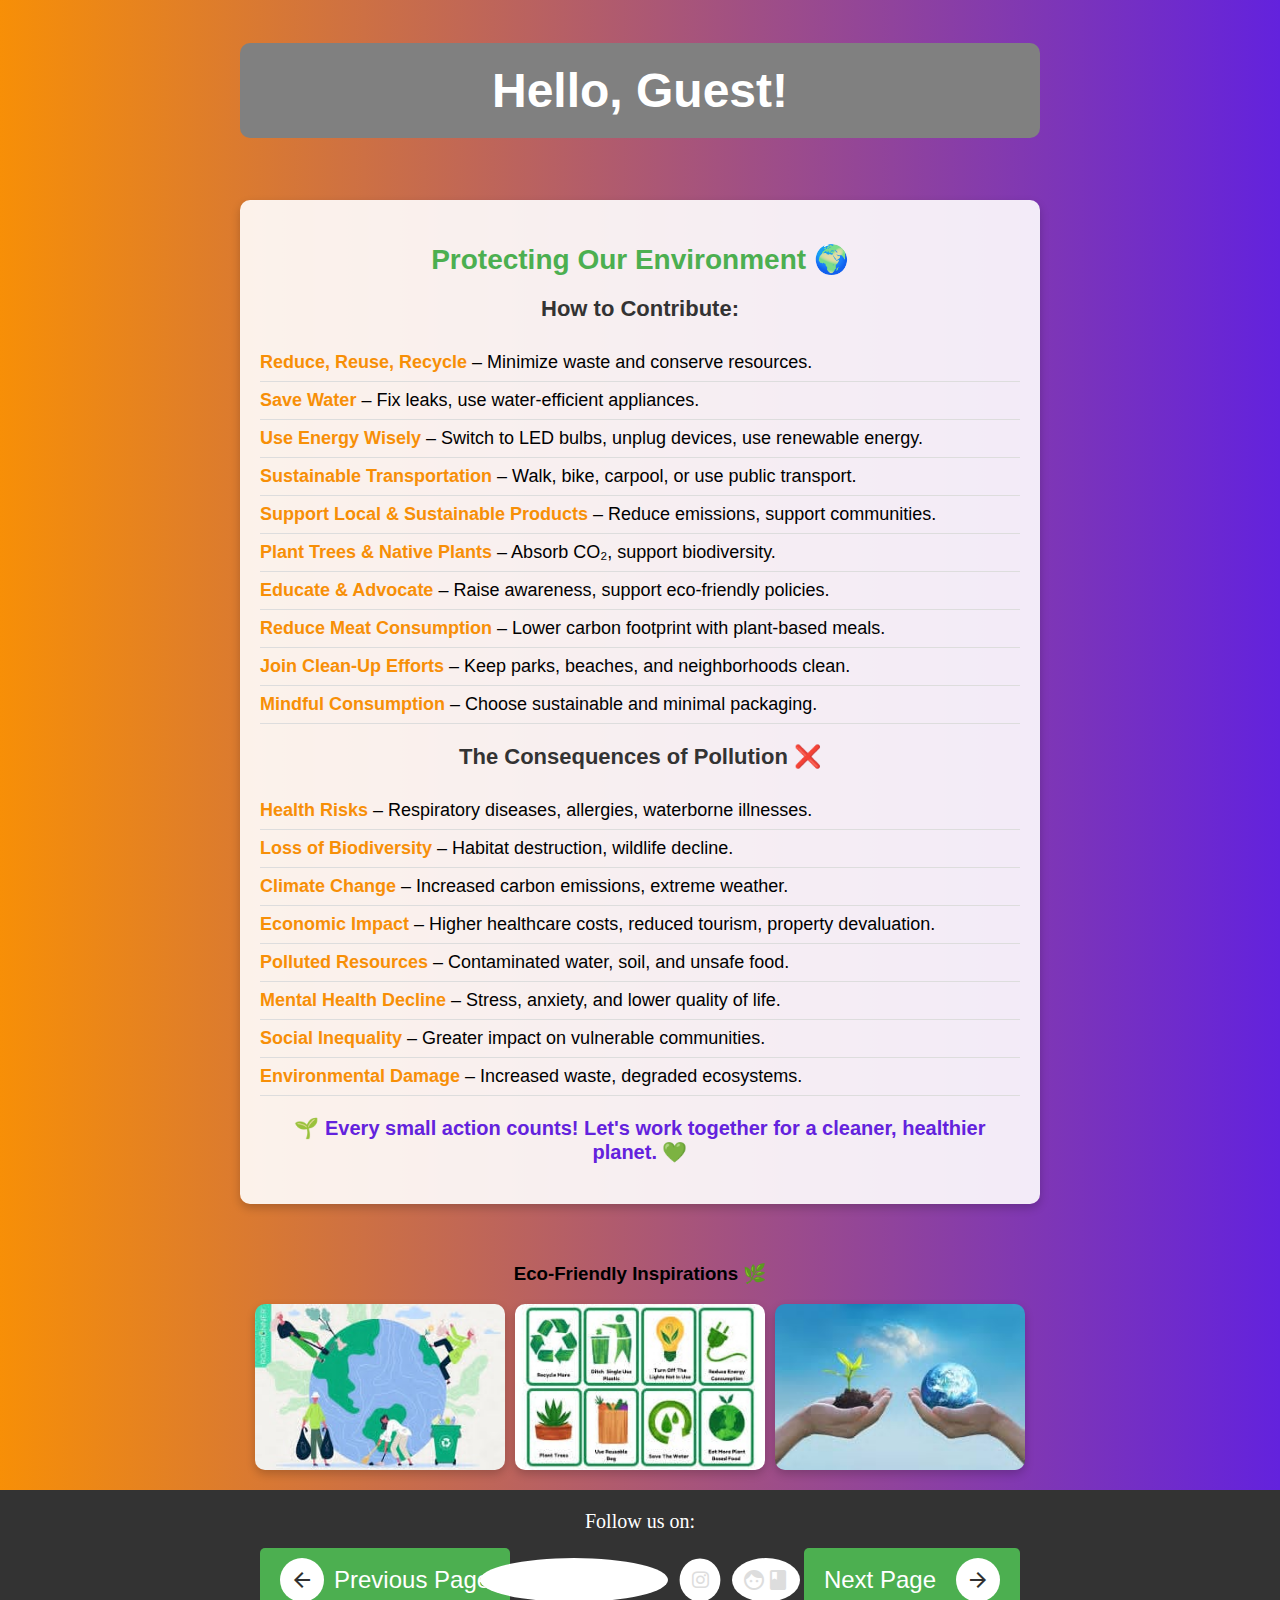
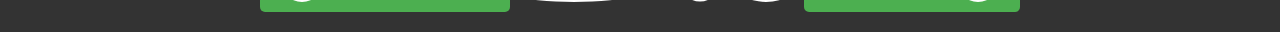
<file: index2.html>
<!DOCTYPE html>
<html lang="en">
<head>
    <meta charset="UTF-8">
    <meta name="viewport" content="width=device-width, initial-scale=1.0">
    <meta http-equiv="X-UA-Compatible" content="ie=edge">
    <meta name="description" content="GoGreen - Your Eco-Friendly Marketplace">
    <meta name="keywords" content="GoGreen, Eco-Friendly, Marketplace, Sustainable Products">
    <meta name="author" content="Marcossia Language School">
    <meta name="theme-color" content="#4CAF50">
    <link rel="icon" href="Logo.jpg" type="image/jpg">
    <link rel="stylesheet" href="https://fonts.googleapis.com/icon?family=Material+Icons">
    <link href="https://cdnjs.cloudflare.com/ajax/libs/font-awesome/6.0.0-beta3/css/all.min.css" rel="stylesheet">
    <link rel="stylesheet" href="styles2.css">
    <script src="script2.js" defer></script>
    <title>GoGreen</title>
</head>
<body>
    <div class="greeting">
        <h1 id="greeting"></h1>
    </div>
    
    <section class="text">
        <h2>Protecting Our Environment 🌍</h2>
    
        <h3>How to Contribute:</h3>
        <ul>
            <li><b>Reduce, Reuse, Recycle</b> – Minimize waste and conserve resources.</li>
            <li><b>Save Water</b> – Fix leaks, use water-efficient appliances.</li>
            <li><b>Use Energy Wisely</b> – Switch to LED bulbs, unplug devices, use renewable energy.</li>
            <li><b>Sustainable Transportation</b> – Walk, bike, carpool, or use public transport.</li>
            <li><b>Support Local & Sustainable Products</b> – Reduce emissions, support communities.</li>
            <li><b>Plant Trees & Native Plants</b> – Absorb CO₂, support biodiversity.</li>
            <li><b>Educate & Advocate</b> – Raise awareness, support eco-friendly policies.</li>
            <li><b>Reduce Meat Consumption</b> – Lower carbon footprint with plant-based meals.</li>
            <li><b>Join Clean-Up Efforts</b> – Keep parks, beaches, and neighborhoods clean.</li>
            <li><b>Mindful Consumption</b> – Choose sustainable and minimal packaging.</li>
        </ul>
    
        <h3>The Consequences of Pollution ❌</h3>
        <ul>
            <li><b>Health Risks</b> – Respiratory diseases, allergies, waterborne illnesses.</li>
            <li><b>Loss of Biodiversity</b> – Habitat destruction, wildlife decline.</li>
            <li><b>Climate Change</b> – Increased carbon emissions, extreme weather.</li>
            <li><b>Economic Impact</b> – Higher healthcare costs, reduced tourism, property devaluation.</li>
            <li><b>Polluted Resources</b> – Contaminated water, soil, and unsafe food.</li>
            <li><b>Mental Health Decline</b> – Stress, anxiety, and lower quality of life.</li>
            <li><b>Social Inequality</b> – Greater impact on vulnerable communities.</li>
            <li><b>Environmental Damage</b> – Increased waste, degraded ecosystems.</li>
        </ul>
    
        <p class="call-to-action">🌱 Every small action counts! Let's work together for a cleaner, healthier planet. 💚</p>
    </section>

    <section class="image-gallery">
        <h3>Eco-Friendly Inspirations 🌿</h3>
        <div class="gallery">
            <img src="planet1.jpg" alt="Eco-friendly product 1">
            <img src="planet2.jpg" alt="Eco-friendly product 2">
            <img src="planet3.jpg" alt="Eco-friendly product 3">
        </div>
    </section>

    <footer>
        <p>Follow us on:</p>
        <div class="footer-content">
            <div class="nav-buttons">
                <button>
                    <a href="index.html">
                        <i class="material-icons">arrow_back</i>
                        <span>Previous Page</span>
                    </a>
                </button>
                <button class="next">
                    <a href="index3.html">
                        <span>Next Page</span>
                        <i class="material-icons">arrow_forward</i>
                    </a>
                </button>
            </div>
            <div class="links">
                <a href="https://discord.gg/h7VKcUfGkU">
                    <i class="material-icons" id="discord">discord</i>
                </a>     
                <a href="https://www.instagram.com/go_._green?igsh=Y21mcXhtMXB2NTNl">
                    <i class="fab fa-instagram" id="instagram"></i>
                </a>
                <a href="https://www.facebook.com/share/1FCgyv5of2/">
                    <i class="material-icons" id="facebook">facebook</i>
                </a>
            </div>
        </div>
    </footer>
</body>
</html>
</file>
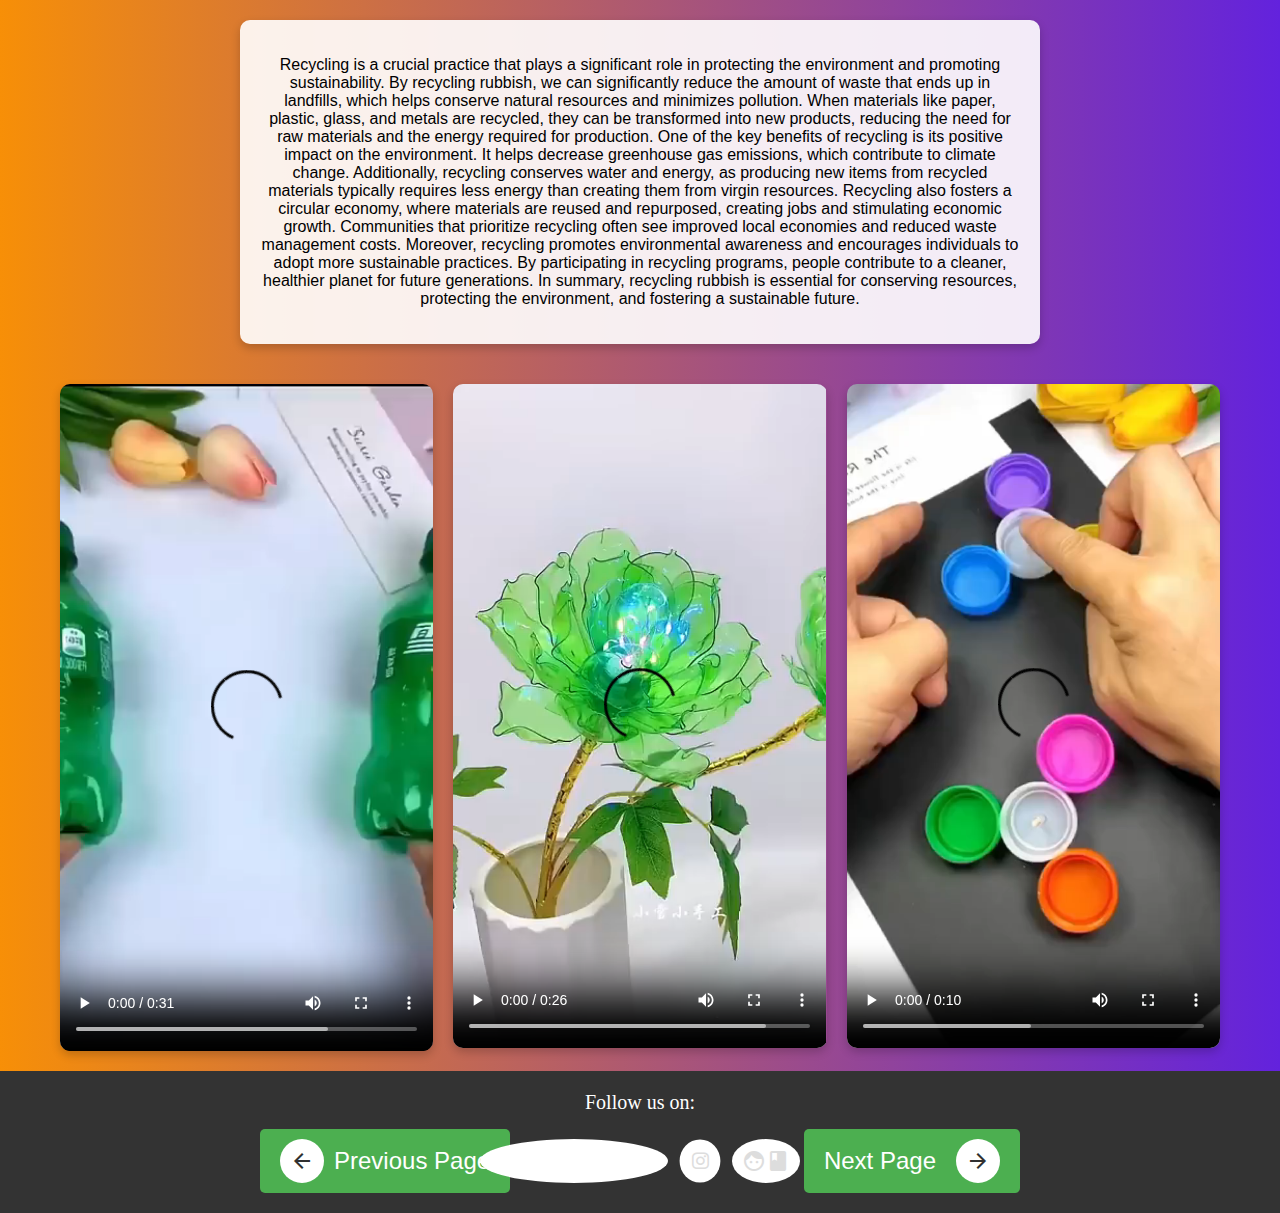
<file: index3.html>
<!DOCTYPE html>
<html lang="en">
<head>
    <meta charset="UTF-8">
    <meta name="viewport" content="width=device-width, initial-scale=1.0">
    <meta http-equiv="X-UA-Compatible" content="ie=edge">
    <meta name="description" content="GoGreen - Your Eco-Friendly Marketplace">
    <meta name="keywords" content="GoGreen, Eco-Friendly, Marketplace, Sustainable Products">
    <meta name="author" content="Marcossia Language School">
    <meta name="theme-color" content="#4CAF50">
    <link rel="icon" href="Logo.jpg" type="image/jpg">
    <link rel="stylesheet" href="https://fonts.googleapis.com/icon?family=Material+Icons">
    <link href="https://cdnjs.cloudflare.com/ajax/libs/font-awesome/6.0.0-beta3/css/all.min.css" rel="stylesheet">
    <link rel="stylesheet" href="styles3.css">
    <script src="script3.js" defer></script>
    <title>GoGreen</title>
</head>
<body>
    <section class="text">
        <p>
        Recycling is a crucial practice that plays a significant role in protecting the environment and promoting sustainability. By recycling rubbish, we can significantly reduce the amount of waste that ends up in landfills, which helps conserve natural resources and minimizes pollution. When materials like paper, plastic, glass, and metals are recycled, they can be transformed into new products, reducing the need for raw materials and the energy required for production.
        One of the key benefits of recycling is its positive impact on the environment. It helps decrease greenhouse gas emissions, which contribute to climate change. Additionally, recycling conserves water and energy, as producing new items from recycled materials typically requires less energy than creating them from virgin resources.
        Recycling also fosters a circular economy, where materials are reused and repurposed, creating jobs and stimulating economic growth. Communities that prioritize recycling often see improved local economies and reduced waste management costs.
        Moreover, recycling promotes environmental awareness and encourages individuals to adopt more sustainable practices. By participating in recycling programs, people contribute to a cleaner, healthier planet for future generations. In summary, recycling rubbish is essential for conserving resources, protecting the environment, and fostering a sustainable future.
        </p>
    </section>

    <div class="video-container">
        <video controls>
            <source src="79df41a0-5c55-4df2-a1ec-6564941cb0fe.mp4" type="video/mp4">
            Your browser does not support the video tag.
        </video>

        <video controls>
            <source src="572fe4a5-07d6-41f9-b06a-0bcb1940c8ff.mp4" type="video/mp4">
            Your browser does not support the video tag.
        </video>

        <video controls>
            <source src="a868f44e-4db2-4487-a399-648985a3660d.mp4" type="video/mp4">
            Your browser does not support the video tag.
        </video>
    </div>

    <footer>
        <p>Follow us on:</p>
        <div class="footer-content">
            <div class="nav-buttons">
                <button>
                    <a href="index2.html">
                        <i class="material-icons">arrow_back</i>
                        <span>Previous Page</span>
                    </a>
                </button>

                <button class="next">
                    <a href="index4.html">
                        <span>Next Page</span>
                        <i class="material-icons">arrow_forward</i>
                    </a>
                </button>
            </div>

            <div class="links">
                <a href="https://discord.gg/h7VKcUfGkU">
                    <i class="material-icons" id="discord">discord</i>
                </a>  

                <a href="https://www.instagram.com/go_._green?igsh=Y21mcXhtMXB2NTNl">
                    <i class="fab fa-instagram" id="instagram"></i>
                </a>

                <a href="https://www.facebook.com/share/1FCgyv5of2/">
                    <i class="material-icons" id="facebook">facebook</i>
                </a>
            </div>
        </div>
    </footer>
</body>
</html>
</file>
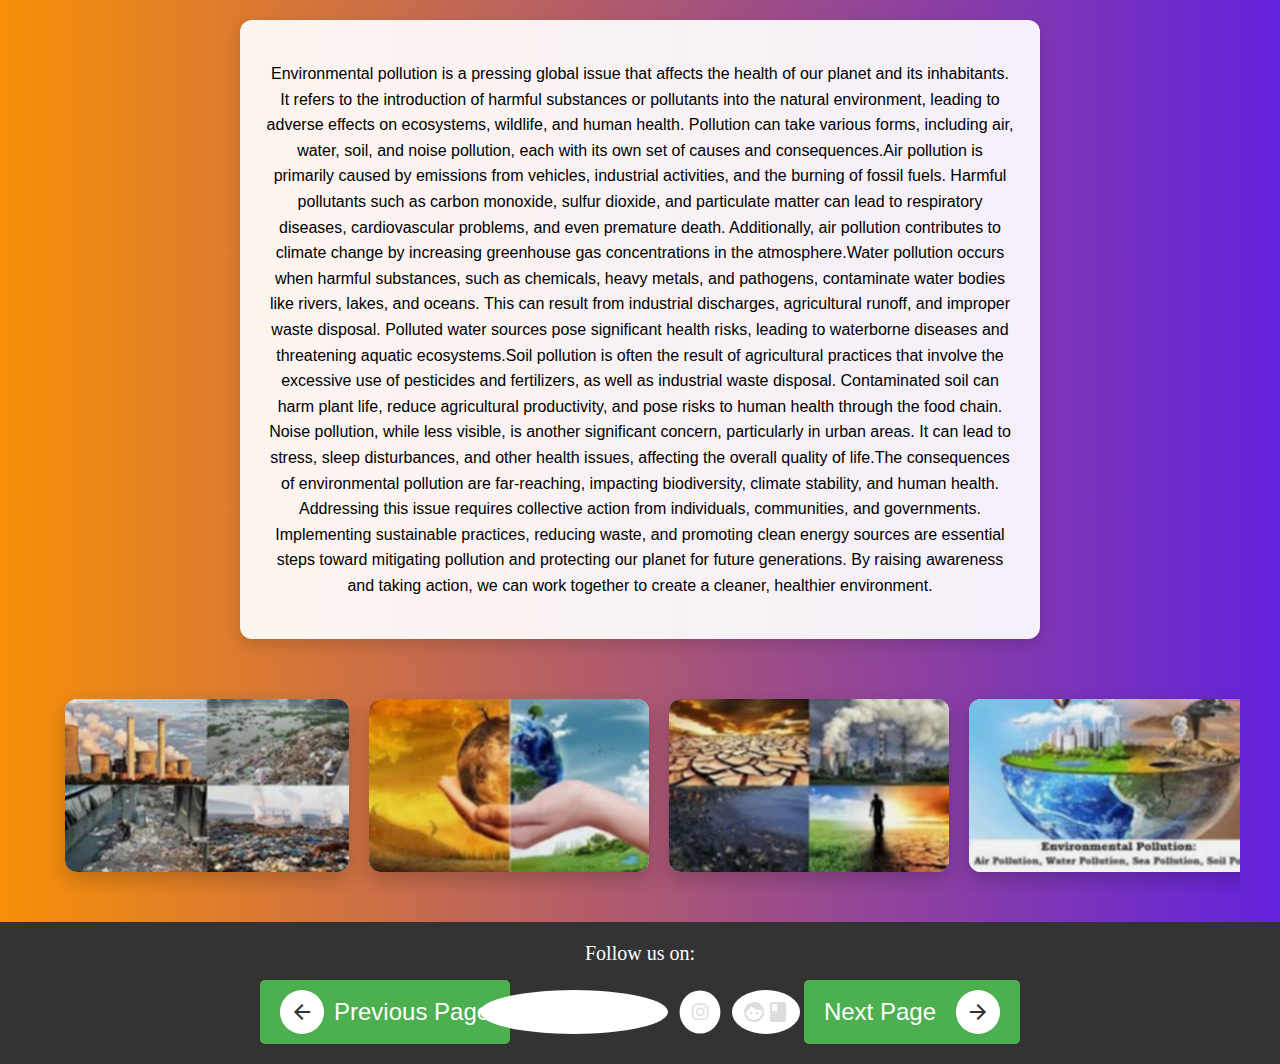
<file: index4.html>
<!DOCTYPE html>
<html lang="en">
<head>
    <meta charset="UTF-8">
    <meta name="viewport" content="width=device-width, initial-scale=1.0">
    <meta http-equiv="X-UA-Compatible" content="ie=edge">
    <meta name="description" content="GoGreen - Your Eco-Friendly Marketplace">
    <meta name="keywords" content="GoGreen, Eco-Friendly, Marketplace, Sustainable Products">
    <meta name="author" content="Marcossia Language School">
    <meta name="theme-color" content="#4CAF50">
    <link rel="icon" href="Logo.jpg" type="image/jpg">
    <link rel="stylesheet" href="https://fonts.googleapis.com/icon?family=Material+Icons">
    <link href="https://cdnjs.cloudflare.com/ajax/libs/font-awesome/6.0.0-beta3/css/all.min.css" rel="stylesheet">
    <link rel="stylesheet" href="styles4.css">
    <script src="script4.js" defer></script>
    <title>GoGreen</title>
</head>
<body>
    <section class="text">
        <p>
            Environmental pollution is a pressing global issue that affects the health of our planet and its inhabitants. It refers to the introduction of harmful substances or pollutants into the natural environment, leading to adverse effects on ecosystems, wildlife, and human health. Pollution can take various forms, including air, water, soil, and noise pollution, each with its own set of causes and consequences.Air pollution is primarily caused by emissions from vehicles, industrial activities, and the burning of fossil fuels. Harmful pollutants such as carbon monoxide, sulfur dioxide, and particulate matter can lead to respiratory diseases, cardiovascular problems, and even premature death. Additionally, air pollution contributes to climate change by increasing greenhouse gas concentrations in the atmosphere.Water pollution occurs when harmful substances, such as chemicals, heavy metals, and pathogens, contaminate water bodies like rivers, lakes, and oceans. This can result from industrial discharges, agricultural runoff, and improper waste disposal. Polluted water sources pose significant health risks, leading to waterborne diseases and threatening aquatic ecosystems.Soil pollution is often the result of agricultural practices that involve the excessive use of pesticides and fertilizers, as well as industrial waste disposal. Contaminated soil can harm plant life, reduce agricultural productivity, and pose risks to human health through the food chain.
            Noise pollution, while less visible, is another significant concern, particularly in urban areas. It can lead to stress, sleep disturbances, and other health issues, affecting the overall quality of life.The consequences of environmental pollution are far-reaching, impacting biodiversity, climate stability, and human health. Addressing this issue requires collective action from individuals, communities, and governments. Implementing sustainable practices, reducing waste, and promoting clean energy sources are essential steps toward mitigating pollution and protecting our planet for future generations. By raising awareness and taking action, we can work together to create a cleaner, healthier environment.
        </p>
    </section>

    <section class="pictures">
        <div class="gallery">
            <div class="gallery-item">
                <img src="pollution 1.jpg" alt="Pollution Image 1">
            </div>
            <div class="gallery-item">
                <img src="pollution 2.jpg" alt="Pollution Image 2">
            </div>
            <div class="gallery-item">
                <img src="pollution 3.jpg" alt="Pollution Image 3">
            </div>
            <div class="gallery-item">
                <img src="pollution 4.jpg" alt="Pollution Image 4">
            </div>
            <div class="gallery-item">
                <img src="pollution 5.jpg" alt="Pollution Image 5">
            </div>
        </div>
    </section>

    <footer>
        <p>Follow us on:</p>
        <div class="footer-content">
            <div class="nav-buttons">
                <button>
                    <a href="index3.html">
                        <i class="material-icons">arrow_back</i>
                        <span>Previous Page</span>
                    </a>
                </button>

                <button class="next">
                    <a href="index5.html">
                        <span>Next Page</span>
                        <i class="material-icons">arrow_forward</i>
                    </a>
                </button>
            </div>

            <div class="links">
                <a href="https://discord.gg/h7VKcUfGkU">
                    <i class="material-icons" id="discord">discord</i>
                </a>  

                <a href="https://www.instagram.com/go_._green?igsh=Y21mcXhtMXB2NTNl">
                    <i class="fab fa-instagram" id="instagram"></i>
                </a>

                <a href="https://www.facebook.com/share/1FCgyv5of2/">
                    <i class="material-icons" id="facebook">facebook</i>
                </a>
            </div>
        </div>
    </footer>
</body>
</html>
</file>
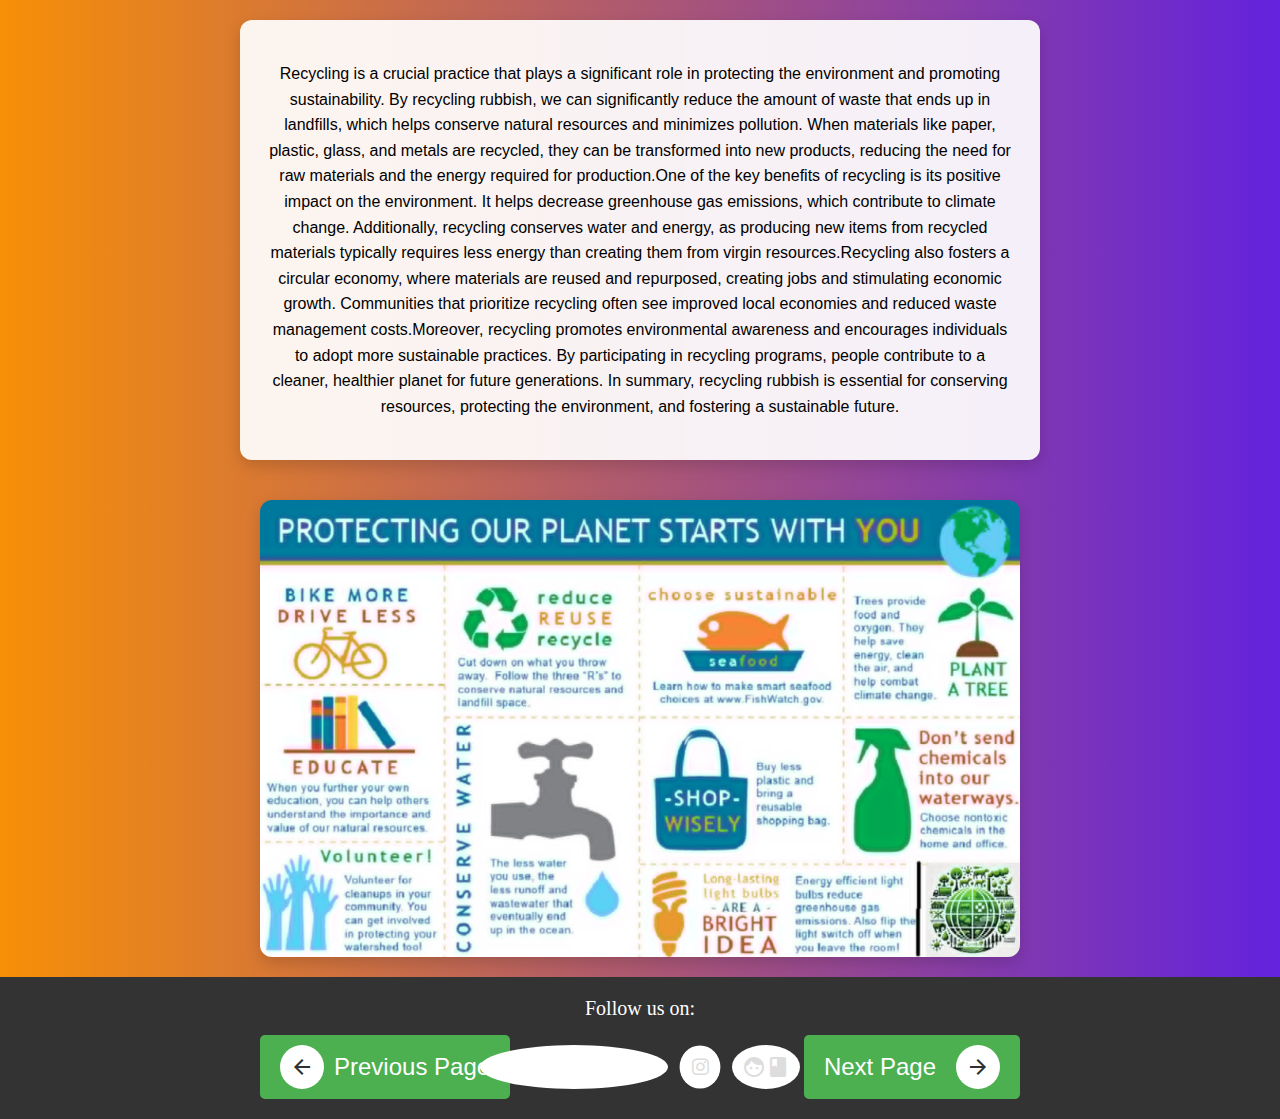
<file: index5.html>
<!DOCTYPE html>
<html lang="en">
<head>
    <meta charset="UTF-8">
    <meta name="viewport" content="width=device-width, initial-scale=1.0">
    <meta http-equiv="X-UA-Compatible" content="ie=edge">
    <meta name="description" content="GoGreen - Your Eco-Friendly Marketplace">
    <meta name="keywords" content="GoGreen, Eco-Friendly, Marketplace, Sustainable Products">
    <meta name="author" content="Marcossia Language School">
    <meta name="theme-color" content="#4CAF50">
    <link rel="icon" href="Logo.jpg" type="image/jpg">
    <link rel="stylesheet" href="https://fonts.googleapis.com/icon?family=Material+Icons">
    <link href="https://cdnjs.cloudflare.com/ajax/libs/font-awesome/6.0.0-beta3/css/all.min.css" rel="stylesheet">
    <link rel="stylesheet" href="styles5.css">
    <script src="script5.js" defer></script>
    <title>GoGreen</title>
</head>
<body>
    <section class="text">
        <p>
            Recycling is a crucial practice that plays a significant role in protecting the environment and promoting sustainability. By recycling rubbish, we can significantly reduce the amount of waste that ends up in landfills, which helps conserve natural resources and minimizes pollution. When materials like paper, plastic, glass, and metals are recycled, they can be transformed into new products, reducing the need for raw materials and the energy required for production.One of the key benefits of recycling is its positive impact on the environment. It helps decrease greenhouse gas emissions, which contribute to climate change. Additionally, recycling conserves water and energy, as producing new items from recycled materials typically requires less energy than creating them from virgin resources.Recycling also fosters a circular economy, where materials are reused and repurposed, creating jobs and stimulating economic growth. Communities that prioritize recycling often see improved local economies and reduced waste management costs.Moreover, recycling promotes environmental awareness and encourages individuals to adopt more sustainable practices. By participating in recycling programs, people contribute to a cleaner, healthier planet for future generations. In summary, recycling rubbish is essential for conserving resources, protecting the environment, and fostering a sustainable future.
        </p>
    </section>

    <section class="image">
        <img src="Protecting.jpg" alt="Protecting the planet">
    </section>

    <footer>
        <p>Follow us on:</p>
        <div class="footer-content">
            <div class="nav-buttons">
                <button>
                    <a href="index4.html">
                        <i class="material-icons">arrow_back</i>
                        <span>Previous Page</span>
                    </a>
                </button>

                <button class="next">
                    <a href="index6.html">
                        <span>Next Page</span>
                        <i class="material-icons">arrow_forward</i>
                    </a>
                </button>
            </div>

            <div class="links">
                <a href="https://discord.gg/h7VKcUfGkU">
                    <i class="material-icons" id="discord">discord</i>
                </a>  

                <a href="https://www.instagram.com/go_._green?igsh=Y21mcXhtMXB2NTNl">
                    <i class="fab fa-instagram" id="instagram"></i>
                </a>

                <a href="https://www.facebook.com/share/1FCgyv5of2/">
                    <i class="material-icons" id="facebook">facebook</i>
                </a>
            </div>
        </div>
    </footer>
</body>
</html>
</file>
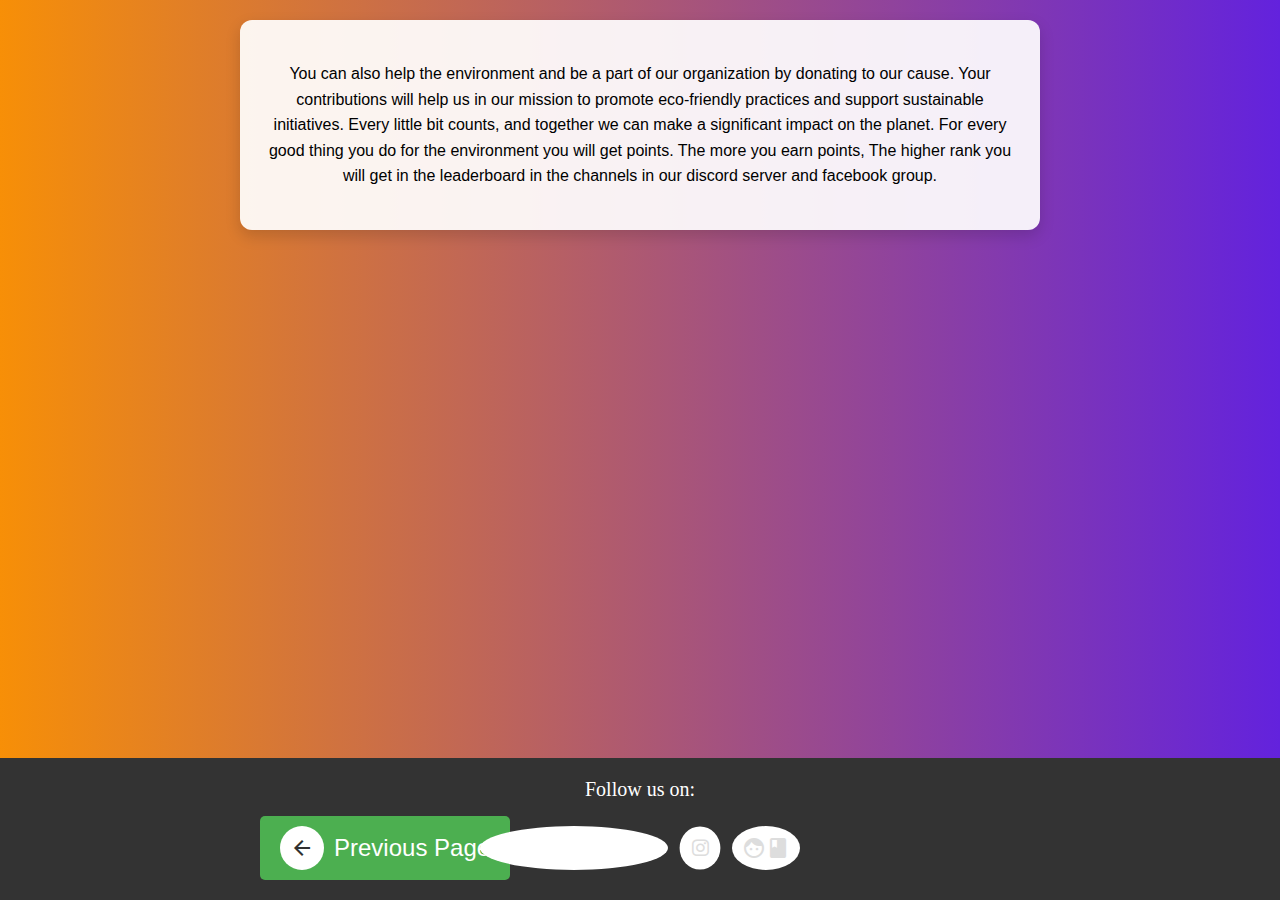
<file: index6.html>
<!DOCTYPE html>
<html lang="en">
<head>
    <meta charset="UTF-8">
    <meta name="viewport" content="width=device-width, initial-scale=1.0">
    <meta http-equiv="X-UA-Compatible" content="ie=edge">
    <meta name="description" content="GoGreen - Your Eco-Friendly Marketplace">
    <meta name="keywords" content="GoGreen, Eco-Friendly, Marketplace, Sustainable Products">
    <meta name="author" content="Marcossia Language School">
    <meta name="theme-color" content="#4CAF50">
    <link rel="icon" href="Logo.jpg" type="image/jpg">
    <link rel="stylesheet" href="https://fonts.googleapis.com/icon?family=Material+Icons">
    <link href="https://cdnjs.cloudflare.com/ajax/libs/font-awesome/6.0.0-beta3/css/all.min.css" rel="stylesheet">
    <link rel="stylesheet" href="styles6.css">
    <script src="script6.js" defer></script>
    <title>GoGreen</title>
</head>
<body>
    <section class="text">
        <p>
            You can also help the environment and be a part of our organization by donating to our cause. Your contributions will help us in our mission to promote eco-friendly practices and support sustainable initiatives. Every little bit counts, and together we can make a significant impact on the planet. For every good thing you do for the environment you will get points. The more you earn points, The higher rank you will get in the leaderboard in the channels in our discord server and facebook group.
        </p>
    </section>

    <footer>
        <p>Follow us on:</p>
        <div class="footer-content">
            <div class="nav-buttons">
                <button>
                    <a href="index5.html">
                        <i class="material-icons">arrow_back</i>
                        <span>Previous Page</span>
                    </a>
                </button>
            </div>

            <div class="links">
                <a href="https://discord.gg/h7VKcUfGkU">
                    <i class="material-icons" id="discord">discord</i>
                </a>  

                <a href="https://www.instagram.com/go_._green?igsh=Y21mcXhtMXB2NTNl">
                    <i class="fab fa-instagram" id="instagram"></i>
                </a>

                <a href="https://www.facebook.com/share/1FCgyv5of2/">
                    <i class="material-icons" id="facebook">facebook</i>
                </a>
            </div>
        </div>
    </footer>
</body>
</html>
</file>
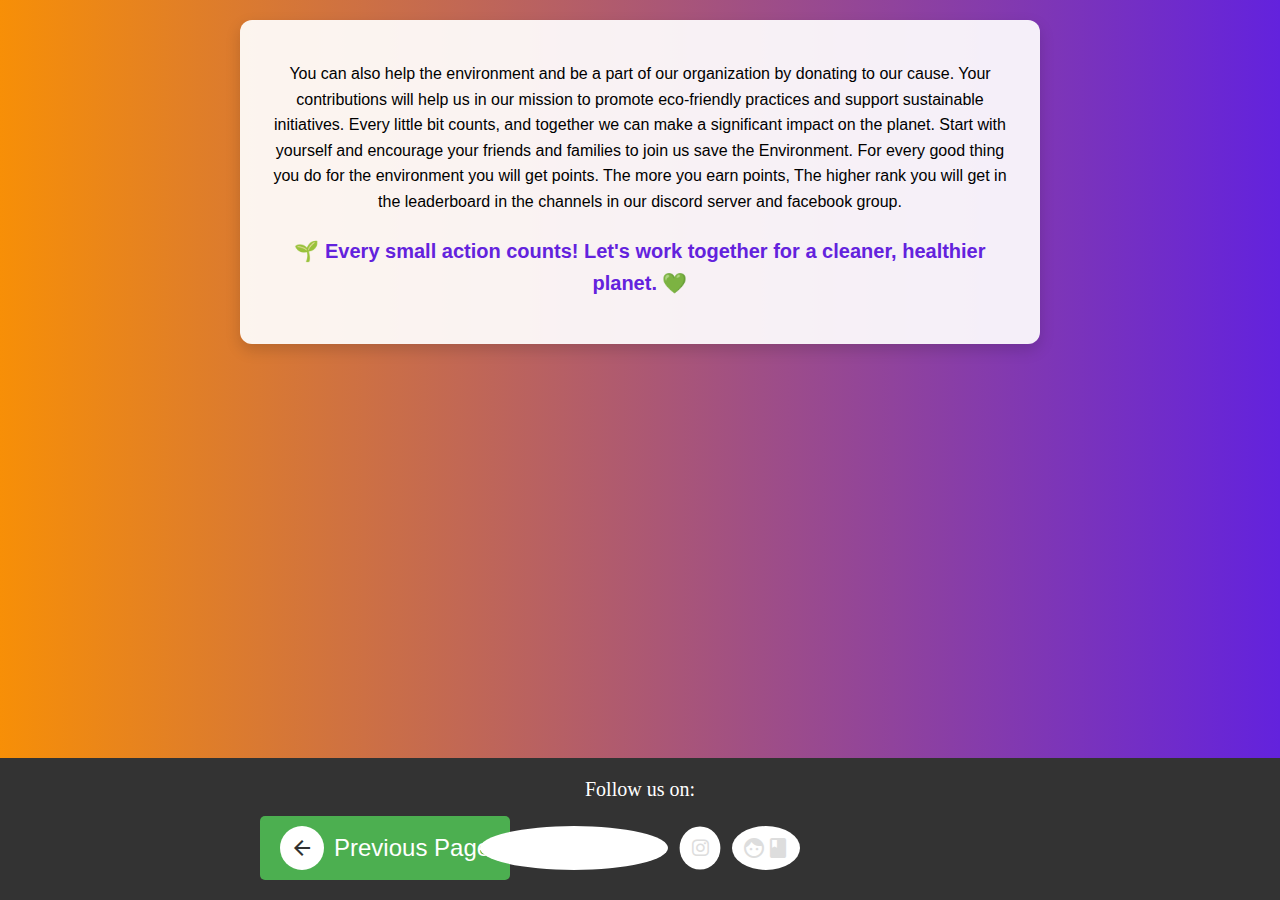
<file: index7.html>
<!DOCTYPE html>
<html lang="en">
<head>
    <meta charset="UTF-8">
    <meta name="viewport" content="width=device-width, initial-scale=1.0">
    <meta http-equiv="X-UA-Compatible" content="ie=edge">
    <meta name="description" content="GoGreen - Your Eco-Friendly Marketplace">
    <meta name="keywords" content="GoGreen, Eco-Friendly, Marketplace, Sustainable Products">
    <meta name="author" content="Marcossia Language School">
    <meta name="theme-color" content="#4CAF50">
    <link rel="icon" href="Logo 1.jpg" type="image/jpg">
    <link rel="stylesheet" href="https://fonts.googleapis.com/icon?family=Material+Icons">
    <link href="https://cdnjs.cloudflare.com/ajax/libs/font-awesome/6.0.0-beta3/css/all.min.css" rel="stylesheet">
    <link rel="stylesheet" href="styles7.css">
    <title>GoGreen</title>
</head>
<body>
    <section class="text">
        <p>
            You can also help the environment and be a part of our organization by donating to our cause. Your contributions will help us in our mission to promote eco-friendly practices and support sustainable initiatives. Every little bit counts, and together we can make a significant impact on the planet. Start with yourself and encourage your friends and families to join us save the Environment. For every good thing you do for the environment you will get points. The more you earn points, The higher rank you will get in the leaderboard in the channels in our discord server and facebook group.
        </p>
        <p class="call-to-action">🌱 Every small action counts! Let's work together for a cleaner, healthier planet. 💚</p>
    </section>

    <footer>
        <p>Follow us on:</p>
        <div class="footer-content">
            <div class="nav-buttons">
                <button class="previous">
                    <a href="index6.html">
                        <i class="material-icons">arrow_back</i>
                        <span>Previous Page</span>
                    </a>
                </button>
            </div>

            <div class="links">
                <a href="https://discord.gg/h7VKcUfGkU">
                    <i class="material-icons" id="discord">discord</i>
                </a>  

                <a href="https://www.instagram.com/go_._green?igsh=Y21mcXhtMXB2NTNl">
                    <i class="fab fa-instagram" id="instagram"></i>
                </a>

                <a href="https://www.facebook.com/share/1FCgyv5of2/">
                    <i class="material-icons" id="facebook">facebook</i>
                </a>
            </div>
        </div>
    </footer>
</body>
</html>
</file>
<file: styles2.css>
* {
    box-sizing: border-box;
}

body {
    font-family: Arial, sans-serif;
    margin: 0;
    padding: 0;
    background: linear-gradient(to right, #f78f07, #6322dd);
    /* animation: gradient 5s ease infinite;
    background-size: 400% 400%; */
    min-height: 100vh;
    display: flex;
    flex-direction: column;
}

/* @keyframes gradient {
    0% {
        background-position: 0% 50%;
    }
    50% {
        background-position: 100% 50%;
    }
    100% {
        background-position: 0% 50%;
    }
} */

.greeting {
    display: flex;
    justify-content: center;
    align-items: center;
    min-height: 20vh;
    width: 100%;
    padding: 20px;

    h1 {
        text-align: center;
        font-size: clamp(24px, 5vw, 48px);
        background-color: grey;
        color: white;
        padding: 20px;
        border-radius: 10px;
        width: 100%;
        max-width: 800px;
        margin: 0 auto;
    }
}

.text {
    max-width: 800px;
    margin: 20px auto;
    padding: 20px;
    background: rgba(255, 255, 255, 0.9);
    border-radius: 10px;
    box-shadow: 0px 4px 10px rgba(0, 0, 0, 0.2);
    text-align: center;

    h2 {
        font-size: clamp(20px, 4vw, 28px);
        color: #4CAF50;
        margin-bottom: 10px;
    }

    h3 {
        font-size: clamp(18px, 3.5vw, 22px);
        color: #333;
        margin-top: 20px;
    }

    ul {
        text-align: left;
        list-style-type: none;
        padding: 0;

        li {
            font-size: clamp(14px, 3vw, 18px);
            padding: 8px 0;
            border-bottom: 1px solid #ddd;

            b {
                color: #f78f07;
            }
        }
    }
}

.call-to-action {
    font-size: clamp(16px, 3.5vw, 20px);
    font-weight: bold;
    color: #6322dd;
    margin-top: 20px;
}

.image-gallery {
    max-width: 800px;
    margin: 20px auto;
    text-align: center;
}

.gallery {
    display: flex;
    flex-wrap: wrap;
    gap: 10px;
    justify-content: center;

    img {
        width: 100%;
        max-width: 250px;
        border-radius: 10px;
        box-shadow: 0px 4px 10px rgba(0, 0, 0, 0.2);
        transition: transform 0.3s ease;

        &:hover {
            transform: scale(1.05);
        }
    }
}

@media (max-width: 768px) {
    .gallery img {
        max-width: 200px;
    }
}

footer {
    background-color: #333;
    color: white;
    padding: 20px 0;
    width: 100%;
    margin-top: auto;
    position: relative;

    p {
        display: block;
        text-align: center;
        margin: 0 0 15px 0;
        padding: 0 20px;
        font-size: clamp(16px, 3vw, 20px);
        font-family: 'Times New Roman', Times, serif;
    }

    .footer-content {
        display: flex;
        flex-direction: column;
        align-items: center;
        gap: 15px;

        @media (min-width: 768px) {
            flex-direction: row;
            justify-content: space-between;
            padding: 0 20px;
        }
    }

    .nav-buttons {
        display: flex;
        gap: 15px;
        order: 1;
        width: 100%;
        justify-content: center;

        @media (min-width: 768px) {
            justify-content: space-between;
            width: 100%;
            max-width: 800px;
            margin: 0 auto;
            padding: 0 20px;
        }
    }

    .links {
        display: flex;
        justify-content: center;
        align-items: center;
        flex-wrap: wrap;
        gap: 15px;
        order: 2;

        @media (min-width: 768px) {
            order: 1;
            position: absolute;
            left: 50%;
            transform: translateX(-50%);
        }
    }

    button {
        display: inline-flex;
        align-items: center;
        margin: 0;
        padding: 10px 20px;
        font-size: clamp(16px, 3vw, 24px);
        background-color: #4CAF50;
        color: white;
        border: none;
        border-radius: 5px;
        cursor: pointer;

        &.next {
            margin-left: auto;
            i {
                margin-left: 10px;
                margin-right: 0;
            }
        }

        a {
            color: white;
            text-decoration: none;
            display: flex;
            align-items: center;
            gap: 10px;
        }

        i {
            font-size: clamp(16px, 3vw, 24px);
            color: #313131;
            transition: color 0.5s linear;
        }

        &:hover i {
            color: black;
        }
    }

    i {
        color: #ddd;
        background-color: white;
        border-radius: 50%;
        padding: 10px;
        transition: all 0.5s linear;
    }

    #discord:hover {
        color: rgb(55, 27, 212);
        transform: scale(1.2);
    }

    #facebook:hover {
        color: rgb(18, 59, 148);
        transform: scale(1.2);
    }

    #instagram {
        transform: scale(1.2);

        &:hover {
            color: rgb(255, 0, 0);
            transform: scale(1.4);
        }
    }
}

@media (max-width: 768px) {
    .greeting {
        min-height: 15vh;
    }

    .text {
        margin: 20px;
        padding: 15px;
    }

    footer {
        .links {
            gap: 10px;
        }
    }
}

@media (max-width: 480px) {
    .greeting {
        h1 {
            padding: 15px;
        }
    }

    .text {
        margin: 10px;
    }

    footer {
        .nav-buttons {
            flex-direction: column;
            gap: 10px;
        }

        button {
            width: 100%;
            justify-content: center;
            
            &.next {
                margin-left: 0;
            }
        }

        .links {
            gap: 8px;
        }
    }
}
</file>
<file: styles3.css>
* {
    box-sizing: border-box;
}

body {
    font-family: Arial, sans-serif;
    margin: 0;
    padding: 0;
    background: linear-gradient(to right, #f78f07, #6322dd);
    /* animation: gradient 5s ease infinite;
    background-size: 400% 400%; */
    min-height: 100vh;
    display: flex;
    flex-direction: column;
}

/* @keyframes gradient {
    0% {
        background-position: 0% 50%;
    }
    50% {
        background-position: 100% 50%;
    }
    100% {
        background-position: 0% 50%;
    }
} */

.text {
    max-width: 800px;
    margin: 20px auto;
    padding: 20px;
    background: rgba(255, 255, 255, 0.9);
    border-radius: 10px;
    box-shadow: 0px 4px 10px rgba(0, 0, 0, 0.2);
    text-align: center;
}

.video-container {
    display: grid;
    grid-template-columns: repeat(auto-fit, minmax(300px, 1fr));
    gap: 20px;
    padding: 20px;
    max-width: 1200px;
    margin: auto;
    
    video {
        width: 100%;
        border-radius: 10px;
        box-shadow: 0px 4px 10px rgba(0, 0, 0, 0.2);
        transition: transform 0.3s ease-in-out;
        
        &:hover {
            transform: scale(1.05);
            box-shadow: 0px 6px 15px rgba(0, 0, 0, 0.3);
        }
    }
}

footer {
    background-color: #333;
    color: white;
    padding: 20px 0;
    width: 100%;
    margin-top: auto;
    position: relative;

    p {
        display: block;
        text-align: center;
        margin: 0 0 15px 0;
        padding: 0 20px;
        font-size: clamp(16px, 3vw, 20px);
        font-family: 'Times New Roman', Times, serif;
    }

    .footer-content {
        display: flex;
        flex-direction: column;
        align-items: center;
        gap: 15px;

        @media (min-width: 768px) {
            flex-direction: row;
            justify-content: space-between;
            padding: 0 20px;
        }
    }

    .nav-buttons {
        display: flex;
        gap: 15px;
        order: 1;
        width: 100%;
        justify-content: center;

        @media (min-width: 768px) {
            justify-content: space-between;
            width: 100%;
            max-width: 800px;
            margin: 0 auto;
            padding: 0 20px;
        }
    }

    .links {
        display: flex;
        justify-content: center;
        align-items: center;
        flex-wrap: wrap;
        gap: 15px;
        order: 2;

        @media (min-width: 768px) {
            order: 1;
            position: absolute;
            left: 50%;
            transform: translateX(-50%);
        }
    }

    button {
        display: inline-flex;
        align-items: center;
        margin: 0;
        padding: 10px 20px;
        font-size: clamp(16px, 3vw, 24px);
        background-color: #4CAF50;
        color: white;
        border: none;
        border-radius: 5px;
        cursor: pointer;

        &.next {
            margin-left: auto;
            i {
                margin-left: 10px;
                margin-right: 0;
            }
        }

        a {
            color: white;
            text-decoration: none;
            display: flex;
            align-items: center;
            gap: 10px;
        }

        i {
            font-size: clamp(16px, 3vw, 24px);
            color: #313131;
            transition: color 0.5s linear;
        }

        &:hover i {
            color: black;
        }
    }

    i {
        color: #ddd;
        background-color: white;
        border-radius: 50%;
        padding: 10px;
        transition: all 0.5s linear;
    }

    #discord:hover {
        color: rgb(55, 27, 212);
        transform: scale(1.2);
    }

    #facebook:hover {
        color: rgb(18, 59, 148);
        transform: scale(1.2);
    }

    #instagram {
        transform: scale(1.2);

        &:hover {
            color: rgb(255, 0, 0);
            transform: scale(1.4);
        }
    }
}

@media (max-width: 768px) {
    .text {
        margin: 20px;
        padding: 15px;
    }

    footer {
        .links {
            gap: 10px;
        }
    }

    .video-container {
        grid-template-columns: repeat(auto-fit, minmax(250px, 1fr));
    }
}

@media (max-width: 480px) {
    footer {
        .nav-buttons {
            flex-direction: column;
            gap: 10px;
        }

        .links {
            flex-direction: column;
            gap: 10px;
        }

        button {
            width: 100%;
            justify-content: center;
            &.next {
                margin-left: 0;
            }
        }
    }

    .video-container {
        grid-template-columns: 1fr;
    }
}
</file>
<file: styles4.css>
* {
    box-sizing: border-box;
}

body {
    font-family: Arial, sans-serif;
    margin: 0;
    padding: 0;
    min-height: 100vh;
    display: flex;
    flex-direction: column;
    background: linear-gradient(to right, #f78f07, #6322dd);
    /* animation: gradient 5s ease infinite;
    background-size: 400% 400%; */
}

/* @keyframes gradient {
    0% {
        background-position: 0% 50%;
    }
    50% {
        background-position: 100% 50%;
    }
    100% {
        background-position: 0% 50%;
    }
} */

.text {
    max-width: 800px;
    margin: 20px auto;
    padding: 25px;
    background: rgba(255, 255, 255, 0.92);
    border-radius: 12px;
    box-shadow: 0 6px 15px rgba(0, 0, 0, 0.15);
    text-align: center;
    line-height: 1.6;
}

.pictures {
    max-width: 1200px;
    margin: 30px auto;
    padding: 0 20px;
    overflow-x: auto; /* Enable horizontal scrolling */
    -webkit-overflow-scrolling: touch; /* Smooth scrolling on iOS */
}

.gallery {
    display: flex; /* Changed from grid to flex */
    gap: 20px;
    padding: 10px 5px 20px;
    width: max-content; /* Allow the container to expand */
    min-width: 100%; /* Ensure it takes full width when small */
}

.gallery-item {
    position: relative;
    overflow: hidden;
    border-radius: 12px;
    box-shadow: 0 8px 20px rgba(0, 0, 0, 0.2);
    transition: all 0.4s cubic-bezier(0.25, 0.8, 0.25, 1);
    aspect-ratio: 16/9;
    background: #f5f5f5;
    min-width: 280px; /* Minimum width for each item */
    flex-shrink: 0; /* Prevent items from shrinking */
}

.gallery-item:hover {
    transform: translateY(-8px);
    box-shadow: 0 12px 25px rgba(0, 0, 0, 0.3);
    z-index: 2;
}

.gallery-item img {
    width: 100%;
    height: 100%;
    object-fit: cover;
    display: block;
    transition: transform 0.6s ease, filter 0.4s ease;
    filter: brightness(0.95);
}

.gallery-item:hover img {
    transform: scale(1.08);
    filter: brightness(1);
}

/* Hide scrollbar but keep functionality */
.pictures::-webkit-scrollbar {
    height: 8px;
    background: transparent;
}

.pictures::-webkit-scrollbar-thumb {
    background: rgba(255,255,255,0.3);
    border-radius: 4px;
}

.pictures::-webkit-scrollbar-thumb:hover {
    background: rgba(255,255,255,0.5);
}

footer {
    background-color: #333;
    color: white;
    padding: 20px 0;
    width: 100%;
    margin-top: auto;
    position: relative;

    p {
        display: block;
        text-align: center;
        margin: 0 0 15px 0;
        padding: 0 20px;
        font-size: clamp(16px, 3vw, 20px);
        font-family: 'Times New Roman', Times, serif;
    }

    .footer-content {
        display: flex;
        flex-direction: column;
        align-items: center;
        gap: 15px;

        @media (min-width: 768px) {
            flex-direction: row;
            justify-content: space-between;
            padding: 0 20px;
        }
    }

    .nav-buttons {
        display: flex;
        gap: 15px;
        order: 1;
        width: 100%;
        justify-content: center;

        @media (min-width: 768px) {
            justify-content: space-between;
            width: 100%;
            max-width: 800px;
            margin: 0 auto;
            padding: 0 20px;
        }
    }

    .links {
        display: flex;
        justify-content: center;
        align-items: center;
        flex-wrap: wrap;
        gap: 15px;
        order: 2;

        @media (min-width: 768px) {
            order: 1;
            position: absolute;
            left: 50%;
            transform: translateX(-50%);
        }
    }

    button {
        display: inline-flex;
        align-items: center;
        margin: 0;
        padding: 10px 20px;
        font-size: clamp(16px, 3vw, 24px);
        background-color: #4CAF50;
        color: white;
        border: none;
        border-radius: 5px;
        cursor: pointer;

        &.next {
            margin-left: auto;
            i {
                margin-left: 10px;
                margin-right: 0;
            }
        }

        a {
            color: white;
            text-decoration: none;
            display: flex;
            align-items: center;
            gap: 10px;
        }

        i {
            font-size: clamp(16px, 3vw, 24px);
            color: #313131;
            transition: color 0.5s linear;
        }

        &:hover i {
            color: black;
        }
    }

    i {
        color: #ddd;
        background-color: white;
        border-radius: 50%;
        padding: 10px;
        transition: all 0.5s linear;
    }

    #discord:hover {
        color: rgb(55, 27, 212);
        transform: scale(1.2);
    }

    #facebook:hover {
        color: rgb(18, 59, 148);
        transform: scale(1.2);
    }

    #instagram {
        transform: scale(1.2);

        &:hover {
            color: rgb(255, 0, 0);
            transform: scale(1.4);
        }
    }
}

@media (max-width: 768px) {
    .text {
        margin: 20px;
        padding: 15px;
    }

    footer {
        .links {
            gap: 10px;
        }
    }
}

@media (max-width: 480px) {
    footer {
        .nav-buttons {
            flex-direction: column;
            gap: 10px;
        }

        .links {
            flex-direction: column;
            gap: 10px;
        }

        button {
            width: 100%;
            justify-content: center;
            &.next {
                margin-left: 0;
            }
        }
    }
}

@media (max-width: 600px) {
    .gallery-item {
        min-width: 240px;
        aspect-ratio: 1/1;
    }
}

@media (max-width: 480px) {
    .gallery-item {
        min-width: 200px;
    }
}
</file>
<file: styles5.css>
* {
    box-sizing: border-box;
}

body {
    font-family: Arial, sans-serif;
    margin: 0;
    padding: 0;
    min-height: 100vh;
    display: flex;
    flex-direction: column;
    background: linear-gradient(to right, #f78f07, #6322dd);
}

.text {
    max-width: 800px;
    margin: 20px auto;
    padding: 25px;
    background: rgba(255, 255, 255, 0.92);
    border-radius: 12px;
    box-shadow: 0 6px 15px rgba(0, 0, 0, 0.15);
    text-align: center;
    line-height: 1.6;
}

.image {
    max-width: 800px;
    margin: 20px auto;
    padding: 0 20px;
}

.image img {
    width: 100%;
    height: auto;
    border-radius: 12px;
    box-shadow: 0 6px 15px rgba(0, 0, 0, 0.15);
    display: block;
}

footer {
    background-color: #333;
    color: white;
    padding: 20px 0;
    width: 100%;
    margin-top: auto;
    position: relative;
}

footer p {
    display: block;
    text-align: center;
    margin: 0 0 15px 0;
    padding: 0 20px;
    font-size: clamp(16px, 3vw, 20px);
    font-family: 'Times New Roman', Times, serif;
}

footer .footer-content {
    display: flex;
    flex-direction: column;
    align-items: center;
    gap: 15px;
}

@media (min-width: 768px) {
    footer .footer-content {
        flex-direction: row;
        justify-content: space-between;
        padding: 0 20px;
    }
}

footer .nav-buttons {
    display: flex;
    gap: 15px;
    order: 1;
    width: 100%;
    justify-content: center;
}

@media (min-width: 768px) {
    footer .nav-buttons {
        justify-content: space-between;
        width: 100%;
        max-width: 800px;
        margin: 0 auto;
        padding: 0 20px;
    }
}

footer .links {
    display: flex;
    justify-content: center;
    align-items: center;
    flex-wrap: wrap;
    gap: 15px;
    order: 2;
}

@media (min-width: 768px) {
    footer .links {
        order: 1;
        position: absolute;
        left: 50%;
        transform: translateX(-50%);
    }
}

footer button {
    display: inline-flex;
    align-items: center;
    margin: 0;
    padding: 10px 20px;
    font-size: clamp(16px, 3vw, 24px);
    background-color: #4CAF50;
    color: white;
    border: none;
    border-radius: 5px;
    cursor: pointer;
}

footer button.next {
    margin-left: auto;
}

footer button.next i {
    margin-left: 10px;
    margin-right: 0;
}

footer button a {
    color: white;
    text-decoration: none;
    display: flex;
    align-items: center;
    gap: 10px;
}

footer button i {
    font-size: clamp(16px, 3vw, 24px);
    color: #313131;
    transition: color 0.5s linear;
}

footer button:hover i {
    color: black;
}

footer i {
    color: #ddd;
    background-color: white;
    border-radius: 50%;
    padding: 10px;
    transition: all 0.5s linear;
}

footer #discord:hover {
    color: rgb(55, 27, 212);
    transform: scale(1.2);
}

footer #facebook:hover {
    color: rgb(18, 59, 148);
    transform: scale(1.2);
}

footer #instagram {
    transform: scale(1.2);
}

footer #instagram:hover {
    color: rgb(255, 0, 0);
    transform: scale(1.4);
}

@media (max-width: 768px) {
    .text {
        margin: 20px;
        padding: 15px;
    }

    footer .links {
        gap: 10px;
    }
}

@media (max-width: 480px) {
    footer .nav-buttons {
        flex-direction: column;
        gap: 10px;
    }

    footer .links {
        flex-direction: column;
        gap: 10px;
    }

    footer button {
        width: 100%;
        justify-content: center;
    }

    footer button.next {
        margin-left: 0;
    }
}
</file>
<file: styles6.css>
* {
    box-sizing: border-box;
}

body {
    font-family: Arial, sans-serif;
    margin: 0;
    padding: 0;
    min-height: 100vh;
    display: flex;
    flex-direction: column;
    background: linear-gradient(to right, #f78f07, #6322dd);
}

.text {
    max-width: 800px;
    margin: 20px auto;
    padding: 25px;
    background: rgba(255, 255, 255, 0.92);
    border-radius: 12px;
    box-shadow: 0 6px 15px rgba(0, 0, 0, 0.15);
    text-align: center;
    line-height: 1.6;
}

footer {
    background-color: #333;
    color: white;
    padding: 20px 0;
    width: 100%;
    margin-top: auto;
    position: relative;
}

footer p {
    display: block;
    text-align: center;
    margin: 0 0 15px 0;
    padding: 0 20px;
    font-size: clamp(16px, 3vw, 20px);
    font-family: 'Times New Roman', Times, serif;
}

footer .footer-content {
    display: flex;
    flex-direction: column;
    align-items: center;
    gap: 15px;
}

@media (min-width: 768px) {
    footer .footer-content {
        flex-direction: row;
        justify-content: space-between;
        padding: 0 20px;
    }
}

footer .nav-buttons {
    display: flex;
    gap: 15px;
    order: 1;
    width: 100%;
    justify-content: center;
}

@media (min-width: 768px) {
    footer .nav-buttons {
        justify-content: space-between;
        width: 100%;
        max-width: 800px;
        margin: 0 auto;
        padding: 0 20px;
    }
}

footer .links {
    display: flex;
    justify-content: center;
    align-items: center;
    flex-wrap: wrap;
    gap: 15px;
    order: 2;
}

@media (min-width: 768px) {
    footer .links {
        order: 1;
        position: absolute;
        left: 50%;
        transform: translateX(-50%);
    }
}

footer button {
    display: inline-flex;
    align-items: center;
    margin: 0;
    padding: 10px 20px;
    font-size: clamp(16px, 3vw, 24px);
    background-color: #4CAF50;
    color: white;
    border: none;
    border-radius: 5px;
    cursor: pointer;
}

footer button.next {
    margin-left: auto;
}

footer button.next i {
    margin-left: 10px;
    margin-right: 0;
}

footer button a {
    color: white;
    text-decoration: none;
    display: flex;
    align-items: center;
    gap: 10px;
}

footer button i {
    font-size: clamp(16px, 3vw, 24px);
    color: #313131;
    transition: color 0.5s linear;
}

footer button:hover i {
    color: black;
}

footer i {
    color: #ddd;
    background-color: white;
    border-radius: 50%;
    padding: 10px;
    transition: all 0.5s linear;
}

footer #discord:hover {
    color: rgb(55, 27, 212);
    transform: scale(1.2);
}

footer #facebook:hover {
    color: rgb(18, 59, 148);
    transform: scale(1.2);
}

footer #instagram {
    transform: scale(1.2);
}

footer #instagram:hover {
    color: rgb(255, 0, 0);
    transform: scale(1.4);
}

@media (max-width: 768px) {
    .text {
        margin: 20px;
        padding: 15px;
    }

    footer .links {
        gap: 10px;
    }
}

@media (max-width: 480px) {
    footer .nav-buttons {
        flex-direction: column;
        gap: 10px;
    }

    footer .links {
        flex-direction: column;
        gap: 10px;
    }

    footer button {
        width: 100%;
        justify-content: center;
    }

    footer button.next {
        margin-left: 0;
    }
}
</file>
<file: styles7.css>
* {
    box-sizing: border-box;
}

body {
    font-family: Arial, sans-serif;
    margin: 0;
    padding: 0;
    min-height: 100vh;
    display: flex;
    flex-direction: column;
    background: linear-gradient(to right, #f78f07, #6322dd);
}

.text {
    max-width: 800px;
    margin: 20px auto;
    padding: 25px;
    background: rgba(255, 255, 255, 0.92);
    border-radius: 12px;
    box-shadow: 0 6px 15px rgba(0, 0, 0, 0.15);
    text-align: center;
    line-height: 1.6;
}

.call-to-action {
    font-size: clamp(16px, 3.5vw, 20px);
    font-weight: bold;
    color: #6322dd;
    margin-top: 20px;
}

footer {
    background-color: #333;
    color: white;
    padding: 20px 0;
    width: 100%;
    margin-top: auto;
    position: relative;
}

footer p {
    display: block;
    text-align: center;
    margin: 0 0 15px 0;
    padding: 0 20px;
    font-size: clamp(16px, 3vw, 20px);
    font-family: 'Times New Roman', Times, serif;
}

footer .footer-content {
    display: flex;
    flex-direction: column;
    align-items: center;
    gap: 15px;
}

@media (min-width: 768px) {
    footer .footer-content {
        flex-direction: row;
        justify-content: space-between;
        padding: 0 20px;
    }
}

footer .nav-buttons {
    display: flex;
    gap: 15px;
    order: 1;
    width: 100%;
    justify-content: center;
}

@media (min-width: 768px) {
    footer .nav-buttons {
        justify-content: space-between;
        width: 100%;
        max-width: 800px;
        margin: 0 auto;
        padding: 0 20px;
    }
}

footer .links {
    display: flex;
    justify-content: center;
    align-items: center;
    flex-wrap: wrap;
    gap: 15px;
    order: 2;
}

@media (min-width: 768px) {
    footer .links {
        order: 1;
        position: absolute;
        left: 50%;
        transform: translateX(-50%);
    }
}

footer button {
    display: inline-flex;
    align-items: center;
    margin: 0;
    padding: 10px 20px;
    font-size: clamp(16px, 3vw, 24px);
    background-color: #4CAF50;
    color: white;
    border: none;
    border-radius: 5px;
    cursor: pointer;
}

footer button.next {
    margin-left: auto;
}

footer button.next i {
    margin-left: 10px;
    margin-right: 0;
}

footer button a {
    color: white;
    text-decoration: none;
    display: flex;
    align-items: center;
    gap: 10px;
}

footer button i {
    font-size: clamp(16px, 3vw, 24px);
    color: #313131;
    transition: color 0.5s linear;
}

footer button:hover i {
    color: black;
}

footer i {
    color: #ddd;
    background-color: white;
    border-radius: 50%;
    padding: 10px;
    transition: all 0.5s linear;
}

footer #discord:hover {
    color: rgb(55, 27, 212);
    transform: scale(1.2);
}

footer #facebook:hover {
    color: rgb(18, 59, 148);
    transform: scale(1.2);
}

footer #instagram {
    transform: scale(1.2);
}

footer #instagram:hover {
    color: rgb(255, 0, 0);
    transform: scale(1.4);
}

@media (max-width: 768px) {
    .text {
        margin: 20px;
        padding: 15px;
    }

    footer .links {
        gap: 10px;
    }
}

@media (max-width: 480px) {
    footer .nav-buttons {
        flex-direction: column;
        gap: 10px;
    }

    footer .links {
        flex-direction: column;
        gap: 10px;
    }

    footer button {
        width: 100%;
        justify-content: center;
    }

    footer button.next {
        margin-left: 0;
    }
}
</file>
